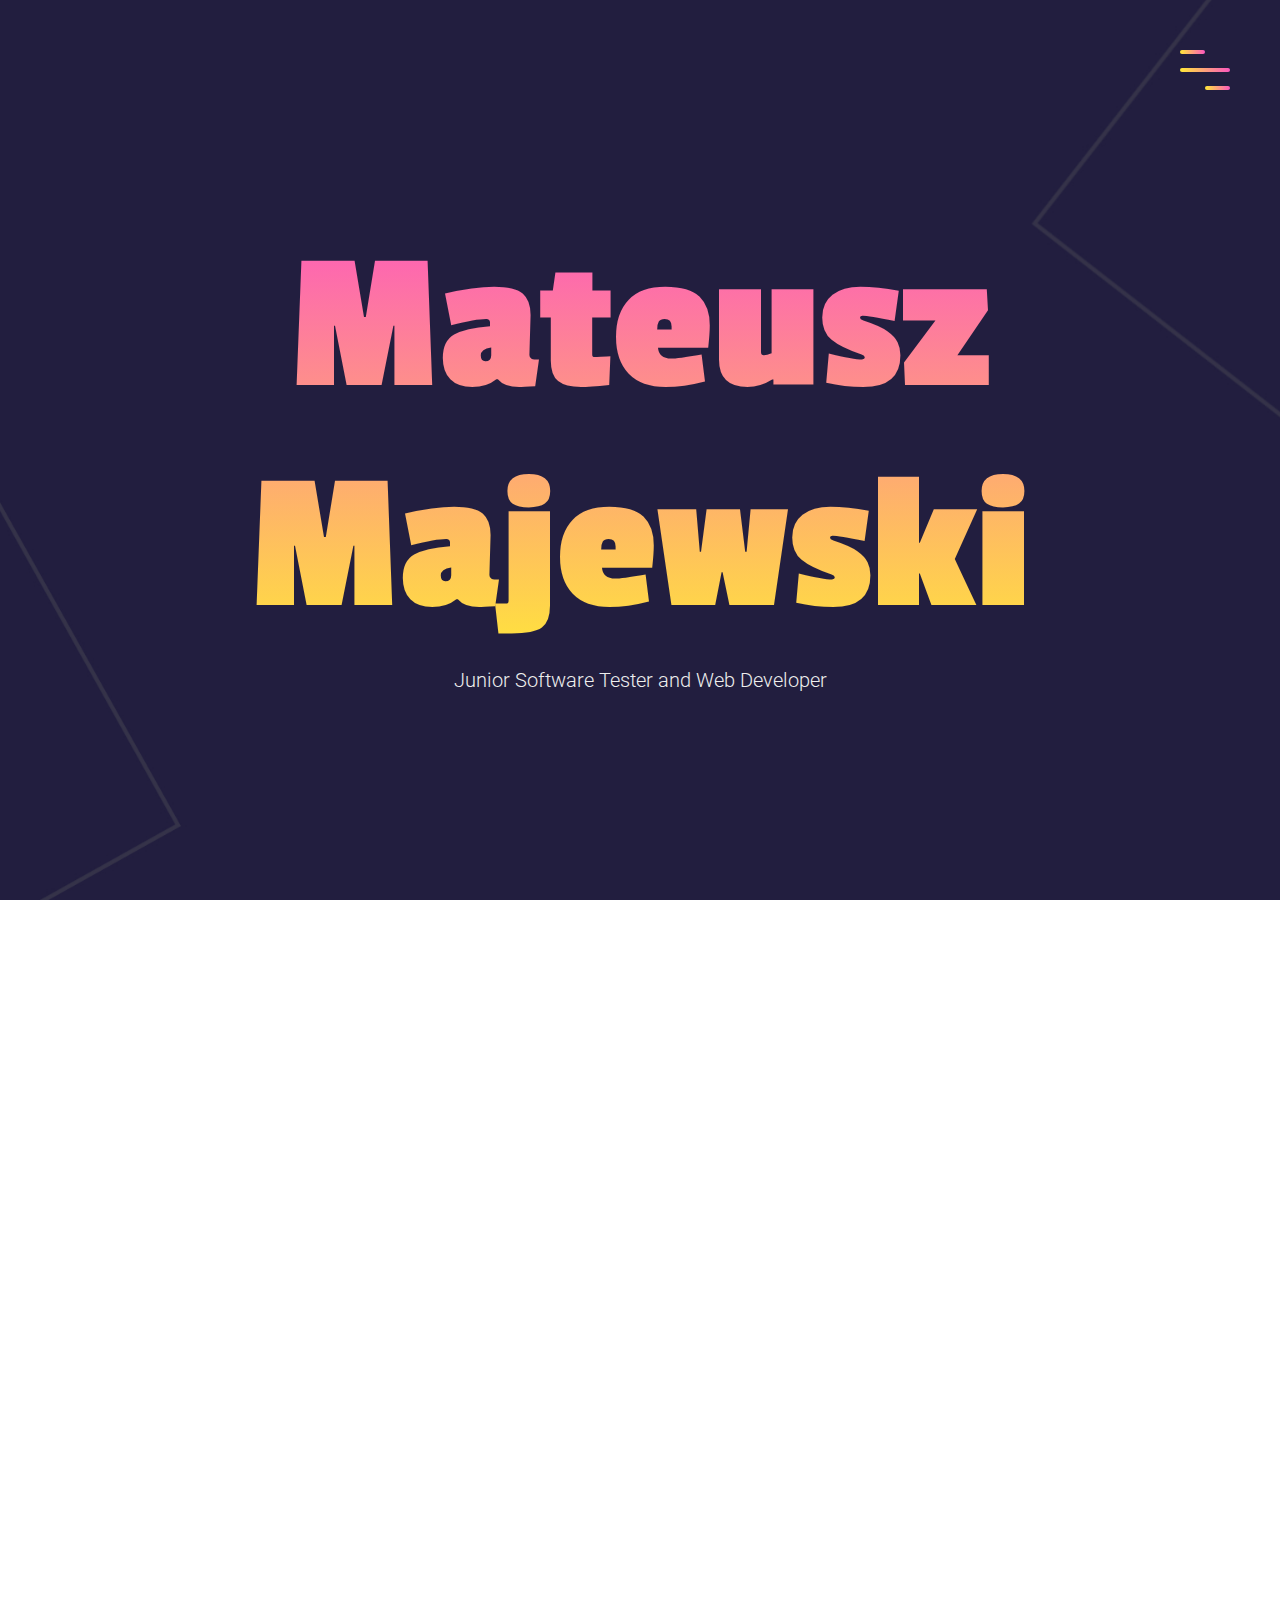
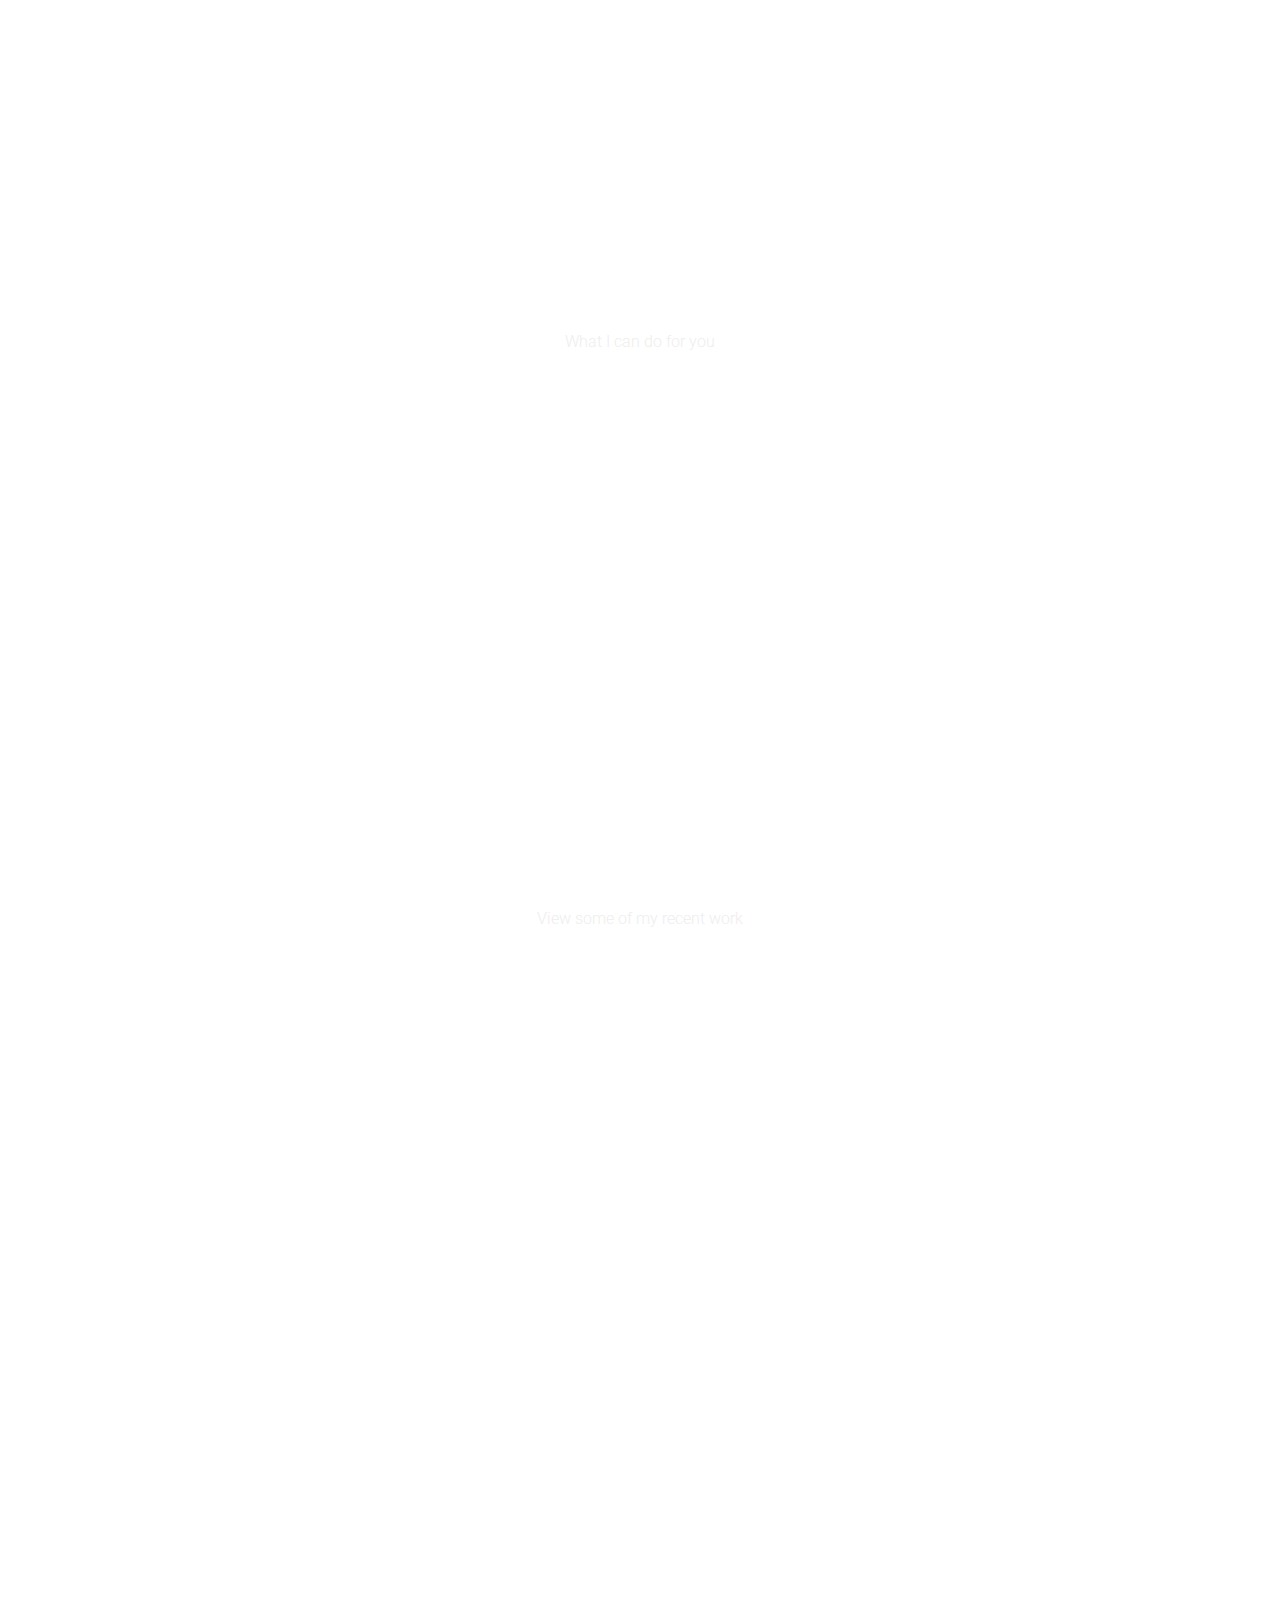
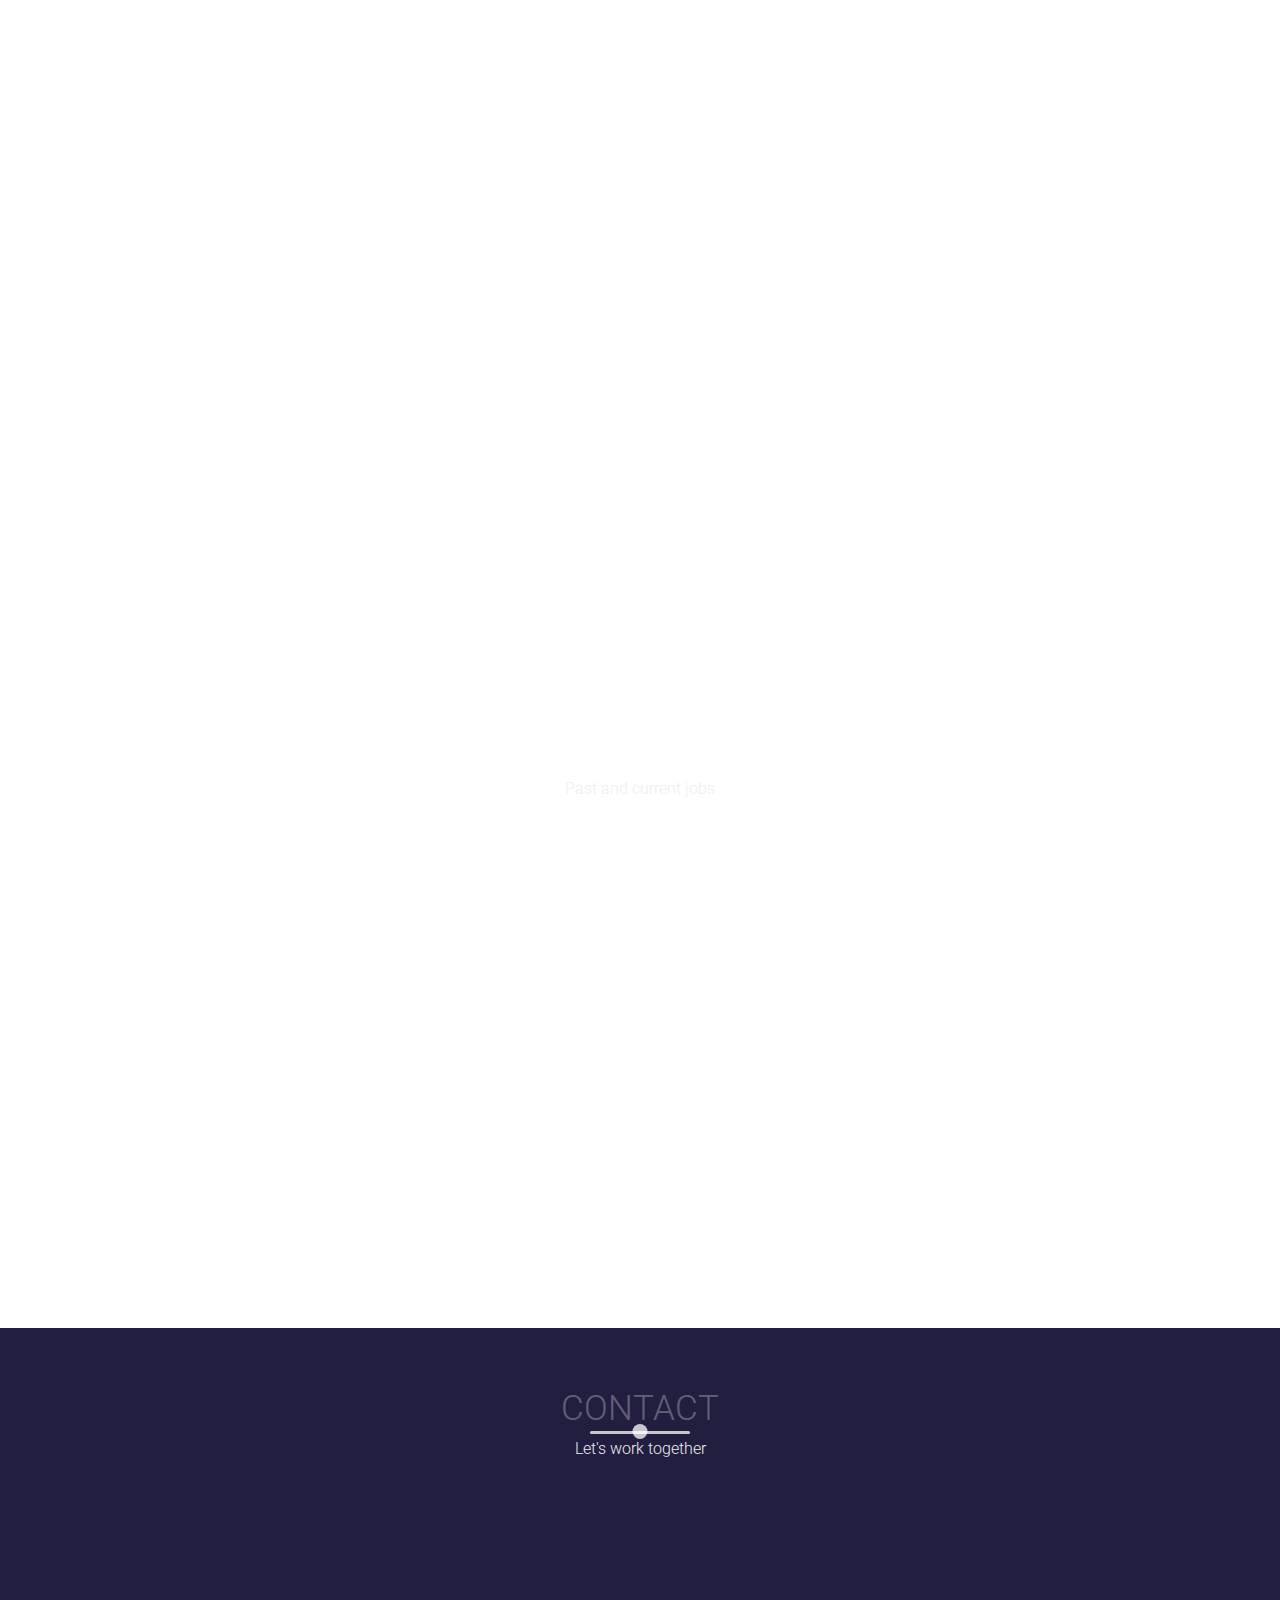
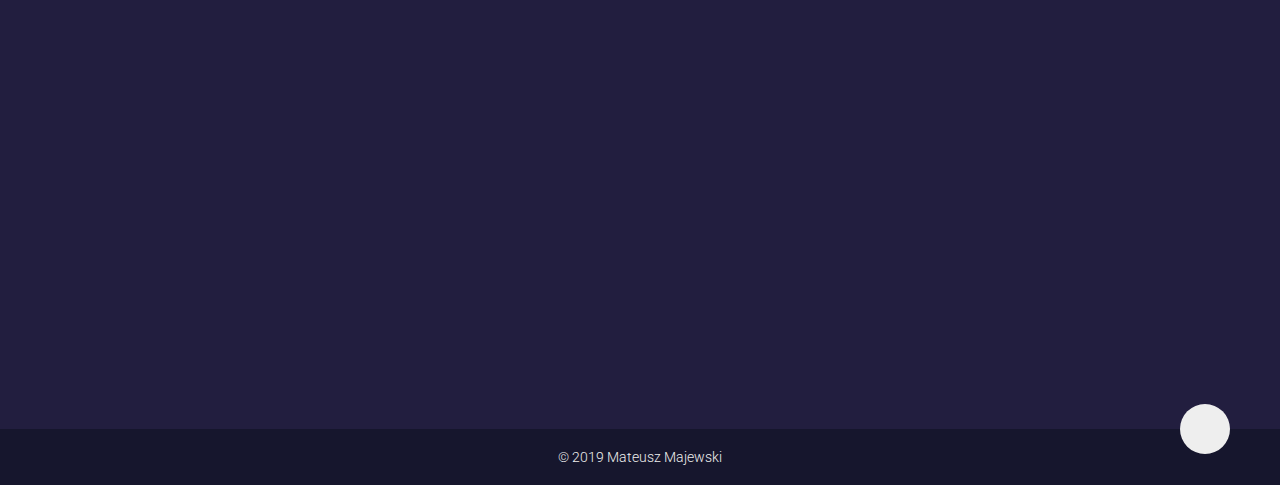
<file: index.html>
<!DOCTYPE html>
<html lang="en">

<head>
    <meta charset="UTF-8">
    <meta name="viewport" content="width=device-width, initial-scale=1.0">
    <meta http-equiv="X-UA-Compatible" content="ie=edge">
    <title>Mateusz Majewski</title>
    <link href="https://fonts.googleapis.com/css?family=Passion+One&display=swap" rel="stylesheet">
    <link href="https://fonts.googleapis.com/css?family=Roboto&display=swap" rel="stylesheet">
    <link rel="stylesheet" href="https://unpkg.com/aos@next/dist/aos.css" />
    <link rel="stylesheet" href="https://use.fontawesome.com/releases/v5.7.2/css/all.css"
        integrity="sha384-fnmOCqbTlWIlj8LyTjo7mOUStjsKC4pOpQbqyi7RrhN7udi9RwhKkMHpvLbHG9Sr" crossorigin="anonymous">
    <link rel="stylesheet" href="main.css">
</head>

<body>
    <header>
        <div class="menu-toggler">
            <div class="bar half start"></div>
            <div class="bar"></div>
            <div class="bar half end"></div>
        </div>
        <nav class="top-nav">
            <ul class="nav-list">
                <li>
                    <a href="index.html" class="nav-link">Home</a>
                </li>
                <li>
                    <a href="#about" class="nav-link">About</a>
                </li>
                <li>
                    <a href="#services" class="nav-link">Services</a>
                </li>
                <li>
                    <a href="#portfolio" class="nav-link">Portfolio</a>
                </li>
                <li>
                    <a href="#experience" class="nav-link">Experience</a>
                </li>
                <li>
                    <a href="#contact" class="nav-link">Contact</a>
                </li>
            </ul>
        </nav>
        <div class="landing-text">
            <h1>Mateusz Majewski</h1>
            <h6>Junior Software Tester and Web Developer</h6>
        </div>
    </header>

    <section class="about" id="about">
        <div class="container">
            <div class="profile-img" data-aos="fade-right" data-aos-delay="300">
                <img src="Obrazy/profile.jpg" alt="">
            </div>
            <div class="about-details" data-aos="fade-left" data-aos-delay="600">
                <div class="about-heading">
                    <h1>About</h1>
                    <h6>Myself</h6>
                </div>
                <p>
                    Lorem ipsum dolor sit amet consectetur, adipisicing elit.
                    Hic rerum molestias modi quos ad ipsa porro voluptatem praesentium autem
                    debitis dolorem eaque, fugiat, accusantium nostrum perferendis reprehenderit
                    quia! Earum, quam. modi quos ad ipsa porro voluptatem praesentium autem.
                </p>
                <div class="social-media">
                    <ul class="nav-list">
                        <li>
                            <a href="#" class="icon-link">
                                <i class="fab fa-facebook-square"></i>
                            </a>
                        </li>
                        <li>
                            <a href="#" class="icon-link">
                                <i class="fab fa-twitter-square"></i>
                            </a>
                        </li>
                        <li>
                            <a href="#" class="icon-link">
                                <i class="fab fa-dribbble-square"></i>
                            </a>
                        </li>
                    </ul>
                </div>
            </div>
        </div>
    </section>

    <section class="services" id="services">
        <div class="container">
            <div class="section-heading">
                <h1>Services</h1>
                <h6>What I can do for you</h6>
            </div>
            <div class="my-skills">
                <div class="skill" data-aos="fade-in" data-aos-delay="300">
                    <div class="icon-container">
                        <i class="fas fa-layer-group"></i>
                    </div>
                    <h1>Web Design</h1>
                    <p>
                        Lorem ipsum dolor sit amet consectetur, adipisicing elit.
                        Lorem ipsum dolor sit amet consectetur, adipisicing elit.
                    </p>
                </div>
                <div class="skill" data-aos="fade-in" data-aos-delay="600">
                    <div class="icon-container">
                        <i class="fas fa-code"></i>
                    </div>
                    <h1>Web Development</h1>
                    <p>
                        Lorem ipsum dolor sit amet consectetur, adipisicing elit.
                        Lorem ipsum dolor sit amet consectetur, adipisicing elit.
                    </p>
                </div>
                <div class="skill" data-aos="fade-in" data-aos-delay="900">
                    <div class="icon-container">
                        <i class="fas fa-chart-bar"></i>
                    </div>
                    <h1>Product Strategy</h1>
                    <p>
                        Lorem ipsum dolor sit amet consectetur, adipisicing elit.
                        Lorem ipsum dolor sit amet consectetur, adipisicing elit.
                    </p>
                </div>
            </div>
        </div>
    </section>

    <section class="portfolio" id="portfolio">
        <div class="container">
            <div class="section-heading">
                <h1>Portfolio</h1>
                <h6>View some of my recent work</h6>
            </div>
            <div class="portfolio-item">
                <div class="portfolio-img has-margin-right" data-aos="fade-right" data-aos-delay="300">
                    <img src="/Obrazy/portitem1.jpeg" alt="">
                </div>
                <div class="portfolio-description" data-aos="fade-left" data-aos-delay="600">
                    <h6>Web Development</h6>
                    <h1>Blog Website</h1>
                    <p>
                        Lorem ipsum dolor sit amet consectetur, adipisicing elit.
                        Lorem ipsum dolor sit amet consectetur, adipisicing elit.
                    </p>
                    <a href="#" class="cta">View Details</a>
                </div>
            </div>
            <div class="portfolio-item">
                <div class="portfolio-description has-margin-right" data-aos="fade-right" data-aos-delay="900">
                    <h6>Web Design</h6>
                    <h1>Product Layout</h1>
                    <p>
                        Lorem ipsum dolor sit amet consectetur, adipisicing elit.
                        Lorem ipsum dolor sit amet consectetur, adipisicing elit.
                    </p>
                    <a href="#" class="cta">View Details</a>
                </div>
                <div class="portfolio-img" data-aos="fade-left" data-aos-delay="1200">
                    <img src="/Obrazy/portitem2.jpeg" alt="">
                </div>
            </div>
            <div class="portfolio-item">
                <div class="portfolio-img has-margin-right" data-aos="fade-right" data-aos-delay="1500">
                    <img src="/Obrazy/portitem3.jpeg" alt="">
                </div>
                <div class="portfolio-description" data-aos="fade-left" data-aos-delay="1800">
                    <h6>Web Design</h6>
                    <h1>Product Sketch</h1>
                    <p>
                        Lorem ipsum dolor sit amet consectetur, adipisicing elit.
                        Lorem ipsum dolor sit amet consectetur, adipisicing elit.
                    </p>
                    <a href="#" class="cta">View Details</a>
                </div>
            </div>
        </div>
    </section>

    <section class="experience" id="experience">
        <div class="container">
            <div class="section-heading">
                <h1>Work Experience</h1>
                <h6>Past and current jobs</h6>
            </div>
            <div class="timeline" data-aos="fade-down" data-aos-delay="300">
                <ul>
                    <li class="date" data-date="2011 - Present">
                        <h1>Google</h1>
                        <p>
                            Lorem ipsum dolor sit amet consectetur, adipisicing elit.
                            Lorem ipsum dolor sit amet consectetur, adipisicing elit.
                        </p>
                    </li>
                    <li class="date" data-date="2008 - 2011">
                        <h1>Facebook</h1>
                        <p>
                            Lorem ipsum dolor sit amet consectetur, adipisicing elit.
                            Lorem ipsum dolor sit amet consectetur, adipisicing elit.
                        </p>
                    </li>
                    <li class="date" data-date="2002 - 2007">
                        <h1>Microsoft</h1>
                        <p>
                            Lorem ipsum dolor sit amet consectetur, adipisicing elit.
                            Lorem ipsum dolor sit amet consectetur, adipisicing elit.
                        </p>
                    </li>
                </ul>
            </div>
        </div>
    </section>

    <section class="contact" id="contact">
        <div class="container">
            <div class="section-heading">
                <h1>Contact</h1>
                <h6>Let's work together</h6>
            </div>
            <form action="" data-aos="fade-up" data-aos-delay="300">
                <label for="name">Name:</label>
                <input type="text" id="name" name="name" placeholder="Enter your name..." required>
                <label for="email">Email:</label>
                <input type="email" id="email" name="email" placeholder="Enter your email..." required>
                <label for="service">Services:</label>
                <select name="services" id="service">
                    <option value="">Web Design</option>
                    <option value="">Web Development</option>
                    <option value="">Web Design/Development</option>
                </select>
                <label for="subject">Subject:</label>
                <textarea name="subject" id="subject" cols="10" rows="10"></textarea>
                <input type="submit" value="Submit">
            </form>
        </div>
    </section>
    <footer class="copyright">
        <div class="up" id="up">
            <i class="fas fa-chevron-up"></i>
        </div>
        <p>&copy; 2019 Mateusz Majewski</p>
    </footer>

    <script src="https://ajax.googleapis.com/ajax/libs/jquery/3.3.1/jquery.min.js"></script>
    <script src="https://unpkg.com/aos@next/dist/aos.js"></script>
    <script src="main.js"></script>
</body>

</html>
</file>
<file: main.css>
/*Start global*/
* {
    margin: 0;
    padding: 0;
    box-sizing: border-box;
}

html {
    font-size: 10px;
    font-family: 'Roboto', sans-serif;
    color: #eee;
}

body {
    width: 100%;
    height: 100%;
    background: url("/Obrazy/sitebg.jpg") no-repeat center fixed;
    background-size: cover;
}

section {
    padding: 6rem 0;
}

a {
    text-decoration: none;
    color: #eee;
}

p {
    font-size: 1.8rem;
    font-weight: 300;
}

img {
    width: 100%;
    border-radius: 25px;
}

/*End global*/



/*Start reusable*/
.container {
    width: 90%;
    max-width: 120rem;
    height: 100%;
    margin: 0 auto;
    position: relative;
}

.section-heading {
    text-align: center;
    margin-bottom: 10rem;
}

.section-heading h1 {
    font-size: 3.5rem;
    color: rgba(255, 255, 255, .3);
    text-transform: uppercase;
    font-weight: 300;
    position: relative;
    margin-bottom: 1rem;
}

.section-heading h1::before,
.section-heading h1::after {
    content: '';
    position: absolute;
    bottom: -.5rem;
    left: 50%;
    transform: translateX(-50%);
    background-color: rgba(255, 255, 255, 0.75);
}

.section-heading h1::before {
    width: 10rem;
    height: 3px;
    border-radius: .8rem;
}

.section-heading h1::after {
    width: 1.5rem;
    height: 1.5rem;
    border-radius: 100%;
    bottom: -1rem;
}

.section-heading h6 {
    font-size: 1.6rem;
    font-weight: 300;
}

.has-margin-right {
    margin-right: 5rem;
}

/*End reusable*/



/*Start header*/
header {
    width: 100%;
    height: 100vh;
}

.top-nav {
    width: 100%;
    height: 100vh;
    position: fixed;
    top: -100vh;
    z-index: 50;
    background-color: #16162d;
    border-bottom-right-radius: 100%;
    border-bottom-left-radius: 100%;
    transition: all 650ms cubic-bezier(1, 0, 0, 1);
}

.nav-list {
    list-style: none;
    width: 100%;
    height: 100%;
    display: flex;
    justify-content: center;
    align-items: center;
}

li {
    margin: 0 2rem;
}

.nav-link {
    font-family: 'Passion One', sans-serif;
    font-size: 5rem;
    padding: 1rem;
}

.nav-link:hover,
.nav-link:focus {
    background: linear-gradient(to top, #ffe838, #fd57bf);
    -webkit-background-clip: text;
    -webkit-text-fill-color: transparent;
}

.top-nav.open {
    top: 0;
    border-radius: initial;
}

.menu-toggler {
    position: absolute;
    top: 5rem;
    right: 5rem;
    width: 5rem;
    height: 4rem;
    display: flex;
    flex-direction: column;
    justify-content: space-between;
    cursor: pointer;
    z-index: 1500;
    transition: transform 650ms ease-out;
}

.menu-toggler.open {
    transform: rotate(-45deg);
}

.bar {
    background: linear-gradient(to right, #ffe838, #fd57bf);
    width: 100%;
    height: 4px;
    border-radius: .8rem;
}

.bar.half {
    width: 50%;
}

.bar.start {
    transform-origin: right;
    transition: transform 650ms cubic-bezier(0.54, -0.81, 0.57, 0.57);
}

.open .bar.start {
    transform: rotate(-450deg) translateX(.8rem);
}

.bar.end {
    align-self: flex-end;
    transform-origin: left;
    transition: transform 650ms cubic-bezier(0.54, -0.81, 0.57, 0.57);
}

.open .bar.end {
    transform: rotate(-450deg) translateX(-.8rem);
}

.landing-text {
    position: absolute;
    top: 50%;
    left: 50%;
    transform: translate(-50%, -50%);
    width: 100%;
    text-align: center;
    z-index: 1;
}

.landing-text h1 {
    font-size: 20rem;
    font-family: 'Passion One', sans-serif;
    background: linear-gradient(to top, #ffe838, #fd57bf);
    -webkit-background-clip: text;
    -webkit-text-fill-color: transparent;
    padding: 1rem;
    user-select: none;
}

.landing-text h6 {
    font-size: 2rem;
    font-weight: 300;
}

/*End header*/



/*Start about*/
.about .container {
    display: flex;
    align-items: center;
    justify-content: center;
}

.about-heading {
    text-align: center;
    text-transform: uppercase;
    line-height: 0;
    margin-bottom: 6rem;
}

.about-heading h1 {
    font-size: 10rem;
    opacity: .3;
}

.about-heading h6 {
    font-size: 2rem;
    font-weight: 300;
}

.profile-img {
    flex: 1;
    margin-right: 5rem;
}

.about-details {
    flex: 1;
}

.social-media {
    margin-top: 5rem;
}

.social-media i {
    font-size: 5rem;
    transition: color 650ms;
}

.fa-facebook-square:hover {
    color: #4267b2;
}

.fa-twitter-square:hover {
    color: #38a1f3;
}

.fa-dribbble-square:hover {
    color: #ea4c89;
}

/*End about*/



/*Start services*/
.my-skills {
    margin-top: 10rem;
    display: grid;
    grid-template-columns: repeat(auto-fit, minmax(25rem, 1fr));
    grid-gap: 2.5rem;
    text-align: center;
}

.skill {
    display: flex;
    flex-direction: column;
    justify-content: center;
    align-items: center;
    padding: 2rem;
}

.skill h1 {
    text-transform: uppercase;
    letter-spacing: 2px;
    margin: 2rem -2px 2rem 0;
}

.icon-container {
    width: 10rem;
    height: 10rem;
    border: 3px solid #ffe838;
    background-color: #fd57bf;
    margin-bottom: 2rem;
    display: flex;
    transform: rotate(45deg);
}

.icon-container i {
    color: #ffe838;
    font-size: 5rem;
    margin: auto;
    transform: rotate(-45deg);
}

/*End services*/



/*Start portfolio*/
.portfolio-item {
    display: flex;
    align-items: center;
    justify-content: center;
    margin-bottom: 5rem;
}

.portfolio-item:last-child {
    margin-bottom: 0;
}

.profile-img {
    width: 50rem;
    flex: 1;
}

.portfolio-description {}

.portfolio-description h1 {
    font-size: 3rem;
    font-weight: 300;
    margin: 1rem 0;
}

.portfolio-description h6 {
    font-size: 1.5rem;
    text-transform: uppercase;
    font-weight: 300;
    opacity: 0.3;
}

.portfolio-description .cta {
    display: inline-block;
    margin-top: 2.5rem;
    font-size: 1.5rem;
    text-transform: uppercase;
    color: #3883ff;
    transition: color 650ms;
}

.portfolio-description .cta:hover {
    color: #2f67cd;
}

/*End portfolio*/



/*Start timeline*/
.timeline ul {
    border-left: 4px solid #ffe838;
    border-radius: .8rem;
    background-color: rgba(0, 0, 0, 0.05);
    margin: 0 auto;
    position: relative;
    padding: 5rem;
    list-style: none;
    text-align: left;
    width: 70%;
}

.timeline h1 {
    font-size: 2rem;
    text-transform: uppercase;
    font-weight: 300;
    margin-bottom: 1rem;
    opacity: .3;
}

.timeline .date {
    border-bottom: 1px solid rgba(255, 255, 255, 0.1);
    margin-bottom: 1rem;
    padding-bottom: 1rem;
    position: relative;
}

.timeline .date:last-of-type {
    padding-bottom: 0;
    margin-bottom: 0;
    border: none;
}

.timeline .date::before,
.timeline .date::after {
    position: absolute;
    display: block;
    top: 50%;
    transform: translateY(-50%);
}

.timeline .date::before {
    content: attr(data-date);
    left: -21rem;
    text-align: right;
    min-width: 12rem;
    font-size: 1.5rem;
}

.timeline .date::after {
    content: '';
    box-shadow: 0 0 0 4px #fd57bf;
    border-radius: 100%;
    left: -7.9rem;
    height: 1.5rem;
    width: 1.5rem;
    background-color: #313534;
}

/*End timeline*/




/*Start contact*/
.contact {
    background-color: #221e3f;
}

form {
    width: 70%;
    margin: 0 auto;
}

form label {
    font-size: 1.5rem;
}

input,
select,
textarea {
    width: 100%;
    padding: 1rem;
    margin-bottom: 5px;
    border: none;
    outline-color: #fd57bf;
}

input[type="submit"] {
    width: initial;
    background-color: #fd57bf;
    color: #eee;
    padding: 1rem 2rem;
    border-radius: .8rem;
    cursor: pointer;
    transition: background-color 650ms;
}

input[type="submit"]:hover {
    color: #221e3f;
    background-color: #ffe838;
}

/*End contact*/




/*Start footer*/
.copyright {
    width: 100%;
    text-align: center;
    background-color: #16162d;
    padding: 2rem 0;
    position: relative;
}

.up {
    position: absolute;
    width: 5rem;
    height: 5rem;
    background-color: #eee;
    top: -2.5rem;
    right: 5rem;
    border-radius: 100%;
    display: flex;
    animation: pulse 2s infinite;
    cursor: pointer;
}

.up i {
    color: #16162d;
    font-size: 2rem;
    margin: auto;
}

.copyright p {
    font-size: 1.4rem;
}

/*End footer*/



/*Start animations*/
@keyframes pulse {
    0% {
        box-shadow: 0 0 0 0 rgba(253, 87, 191, 0.99);
    }

    70% {
        box-shadow: 0 0 0 2rem rgba(253, 87, 191, 0);
    }

    100% {
        box-shadow: 0 0 0 0 rgba(253, 87, 191, 0);
    }
}

/*End animations*/

/*media queries*/

@media screen and (max-width: 768px) {
    body {
        background: url("/Obrazy/sitebg2.jpg") no-repeat center fixed;
        background-size: cover;
    }

    .landing-text h1 {
        font-size: 15rem;
    }

    .landing-text h6 {
        font-size: 1.7rem;
    }

    .nav-list {
        flex-direction: column;
    }

    li {
        margin: 2rem 0;
    }

    .nav-link {
        font-size: 4.5rem;
    }

    .about-heading h1 {
        font-size: 8rem;
    }

    .section-heading h1 {
        font-size: 3rem;
    }

    .about-details .nav-list {
        flex-direction: initial;
    }

    .about-details li {
        margin: 0 2rem;
    }

    .icon-container {
        width: 7rem;
        height: 7rem;
    }

    .icon-container i {
        font-size: 4rem;
    }

    .timeline ul {
        margin: 0 0 0 auto;
    }

    .timeline .date::before {
        left: -20rem;
    }

    .timeline .date::after {
        left: -5.9rem;
    }
}

@media screen and (max-width: 600px) {

    .menu-toggler {
        top: 2rem;
        right: 2rem;
    }

    .landing-text h1 {
        font-size: 8rem;
    }

    .landing-text h6 {
        font-size: 1.4rem;
    }

    .nav-link {
        font-size: 3.5rem;
    }

    .about .container {
        flex-direction: column;
    }

    .profile-img {
        margin: 0 0 7rem 0;
    }

    .portfolio-item {
        flex-direction: column;
    }

    .portfolio-img {
        margin: 0 0 2rem 0;
        order: 1;
    }

    .portfolio-description {
        margin: 0;
        order: 2;
    }

    .timeline p {
        font-size: 1.6rem;
    }

    .timeline .date::before {
        font-size: 1.4rem;
    }

    form {
        width: 100%;
    }

    .up {
        right: 2rem;
    }
}
</file>
